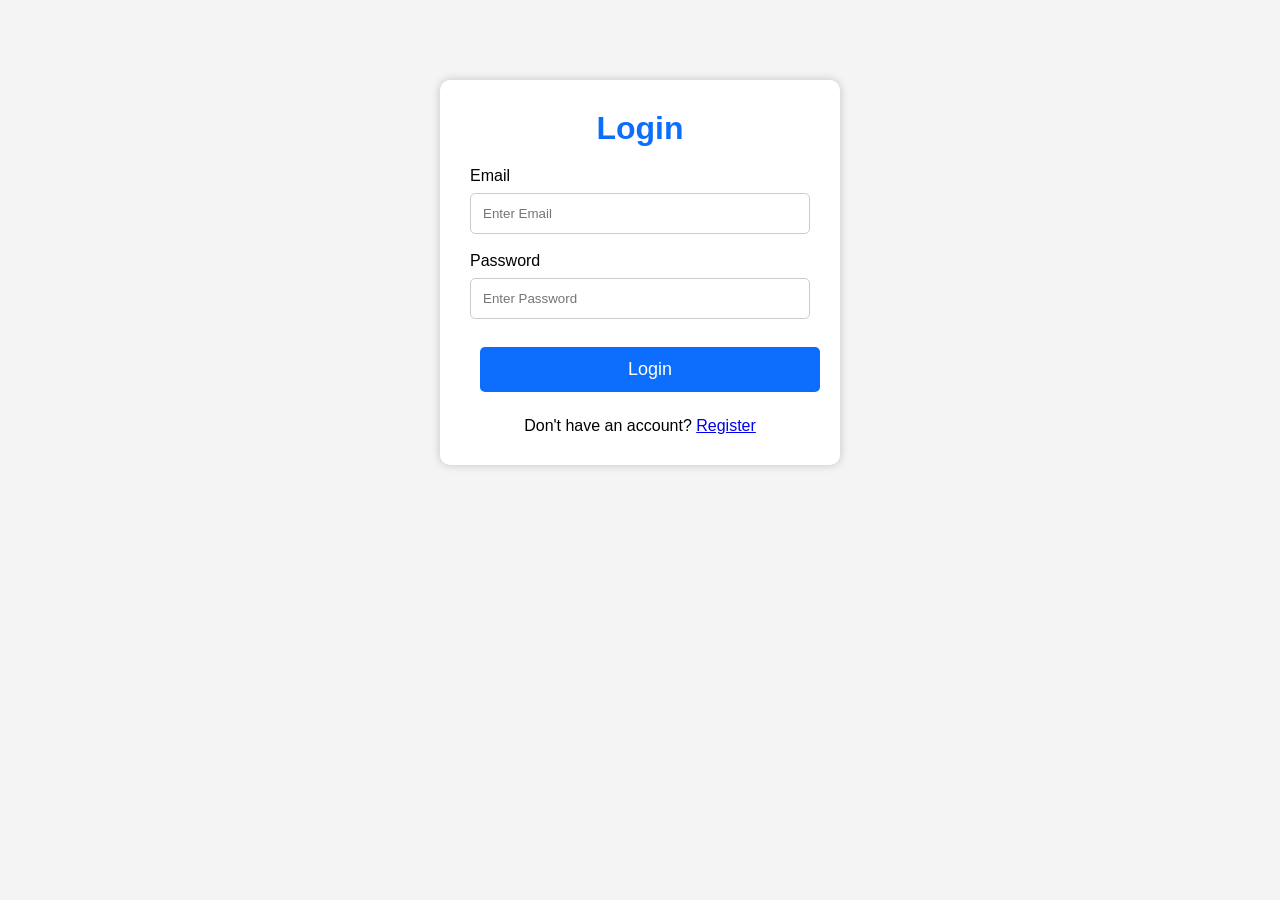
<file: lost/login.html>
<!DOCTYPE html>
<html lang="en">
<head>
    <meta charset="UTF-8">
    <meta name="viewport" content="width=device-width, initial-scale=1.0">
    <title>Login - Lost & Found Portal</title>

    <link rel="stylesheet" href="style.css">
</head>
<body>

<div class="login-container">

    <h1>Login</h1>

    <form>

        <label>Email</label><br>
        <input type="email" placeholder="Enter Email" required>

        <br><br>

        <label>Password</label><br>
        <input type="password" placeholder="Enter Password" required>

        <br><br>

        <button type="submit">Login</button>

        <p>
            Don't have an account?
            <a href="register.html">Register</a>
        </p>

    </form>

</div>

</body>


</html>
</file>
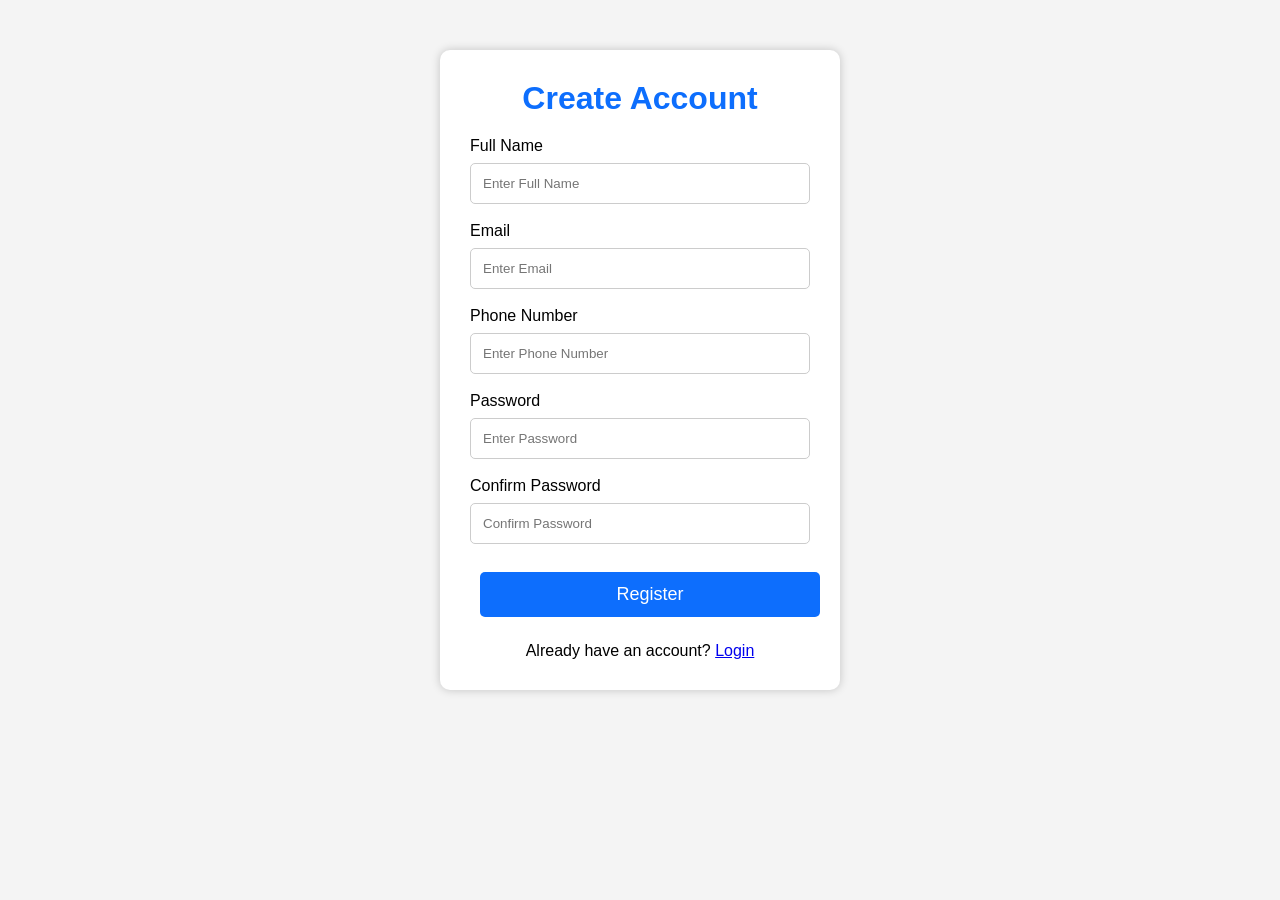
<file: lost/register.html>
<!DOCTYPE html>
<html lang="en">
<head>
    <meta charset="UTF-8">
    <meta name="viewport" content="width=device-width, initial-scale=1.0">
    <title>Register - Lost & Found Portal</title>

    <link rel="stylesheet" href="style.css">
</head>
<body>

<div class="register-container">

    <h1>Create Account</h1>

    <form>

        <label>Full Name</label><br>
        <input type="text" placeholder="Enter Full Name" required>

        <br><br>

        <label>Email</label><br>
        <input type="email" placeholder="Enter Email" required>

        <br><br>

        <label>Phone Number</label><br>
        <input type="tel" placeholder="Enter Phone Number" required>

        <br><br>

        <label>Password</label><br>
        <input type="password" placeholder="Enter Password" required>

        <br><br>

        <label>Confirm Password</label><br>
        <input type="password" placeholder="Confirm Password" required>

        <br><br>

        <button type="submit">Register</button>

        <p>
            Already have an account?
            <a href="login.html">Login</a>
        </p>

    </form>

</div>

</body>
</html>
</file>
<file: lost/style.css>
*{
    margin:0;
    padding:0;
    box-sizing:border-box;
    font-family:Arial,sans-serif;
}

body{
    background:#f4f4f4;
}

/* Navbar */

nav{
    background:#0d6efd;
    color:white;
    display:flex;
    justify-content:space-between;
    align-items:center;
    padding:15px 40px;
}

.logo{
    font-size:24px;
    font-weight:bold;
}

nav ul{
    list-style:none;
    display:flex;
}

nav ul li{
    margin-left:20px;
}

nav ul li a{
    color:white;
    text-decoration:none;
    font-size:18px;
}

nav ul li a:hover{
    color:yellow;
}

/* Hero Section */

.hero{
    text-align:center;
    margin-top:100px;
}

.hero h1{
    color:#0d6efd;
    font-size:50px;
}

.hero p{
    margin:20px;
    font-size:22px;
}

button{
    padding:12px 25px;
    margin:10px;
    border:none;
    background:#0d6efd;
    color:white;
    border-radius:6px;
    font-size:18px;
    cursor:pointer;
}

button:hover{
    background:#084298;
}
.items{
    text-align:center;
    margin-top:80px;
}

.items h2{
    margin-bottom:30px;
    color:#0d6efd;
}

.cards{
    display:flex;
    justify-content:center;
    gap:30px;
    flex-wrap:wrap;
}

.card{
    width:250px;
    background:white;
    padding:20px;
    border-radius:10px;
    box-shadow:0 0 10px rgba(0,0,0,0.2);
}

.card img{
    width:100%;
    height:150px;
    object-fit:cover;
    border-radius:8px;
}

.card h3{
    margin:15px 0;
}

.card p{
    margin-bottom:15px;
}
.search{
    text-align:center;
    margin:30px;
}

.search input{
    width:300px;
    padding:10px;
    border:1px solid #ccc;
    border-radius:5px;
}

.search button{
    padding:10px 20px;
    background:#2196f3;
    color:white;
    border:none;
    border-radius:5px;
    cursor:pointer;
}

.search button:hover{
    background:#1976d2;
}
.search{
    display:flex;
    justify-content:center;
    gap:10px;
    margin:30px 0;
}

.search input{
    width:300px;
    padding:10px;
    border:1px solid #ccc;
    border-radius:5px;
}

.search button{
    padding:10px 20px;
    background:#1e90ff;
    color:white;
    border:none;
    border-radius:5px;
    cursor:pointer;
}
/* Login Page */

.login-container{
    width:400px;
    margin:80px auto;
    background:white;
    padding:30px;
    border-radius:10px;
    box-shadow:0 0 10px rgba(0,0,0,0.2);
}

.login-container h1{
    text-align:center;
    color:#0d6efd;
    margin-bottom:20px;
}

.login-container input{
    width:100%;
    padding:12px;
    margin-top:8px;
    border:1px solid #ccc;
    border-radius:5px;
}

.login-container button{
    width:100%;
    padding:12px;
    background:#0d6efd;
    color:white;
    border:none;
    border-radius:5px;
    font-size:18px;
    cursor:pointer;
}

.login-container button:hover{
    background:#084298;
}

.login-container p{
    text-align:center;
    margin-top:15px;
}
/* Register Page */

.register-container{
    width:400px;
    margin:50px auto;
    background:white;
    padding:30px;
    border-radius:10px;
    box-shadow:0 0 10px rgba(0,0,0,0.2);
}

.register-container h1{
    text-align:center;
    color:#0d6efd;
    margin-bottom:20px;
}

.register-container input{
    width:100%;
    padding:12px;
    margin-top:8px;
    border:1px solid #ccc;
    border-radius:5px;
}

.register-container button{
    width:100%;
    padding:12px;
    background:#0d6efd;
    color:white;
    border:none;
    border-radius:5px;
    font-size:18px;
    cursor:pointer;
}

.register-container button:hover{
    background:#084298;
}

.register-container p{
    text-align:center;
    margin-top:15px;
}
/* Lost Item Form */

.lost-container{

width:500px;

margin:40px auto;

background:white;

padding:30px;

border-radius:10px;

box-shadow:0 0 10px gray;

}

.lost-container h1{

text-align:center;

color:#0d6efd;

margin-bottom:20px;

}

.lost-container input,
.lost-container select,
.lost-container textarea{

width:100%;

padding:10px;

margin:10px 0;

border:1px solid #ccc;

border-radius:5px;

}

.lost-container button{

width:100%;

padding:12px;

background:#0d6efd;

color:white;

border:none;

border-radius:5px;

font-size:18px;

cursor:pointer;

}

.lost-container button:hover{

background:#084298;

}
</file>
